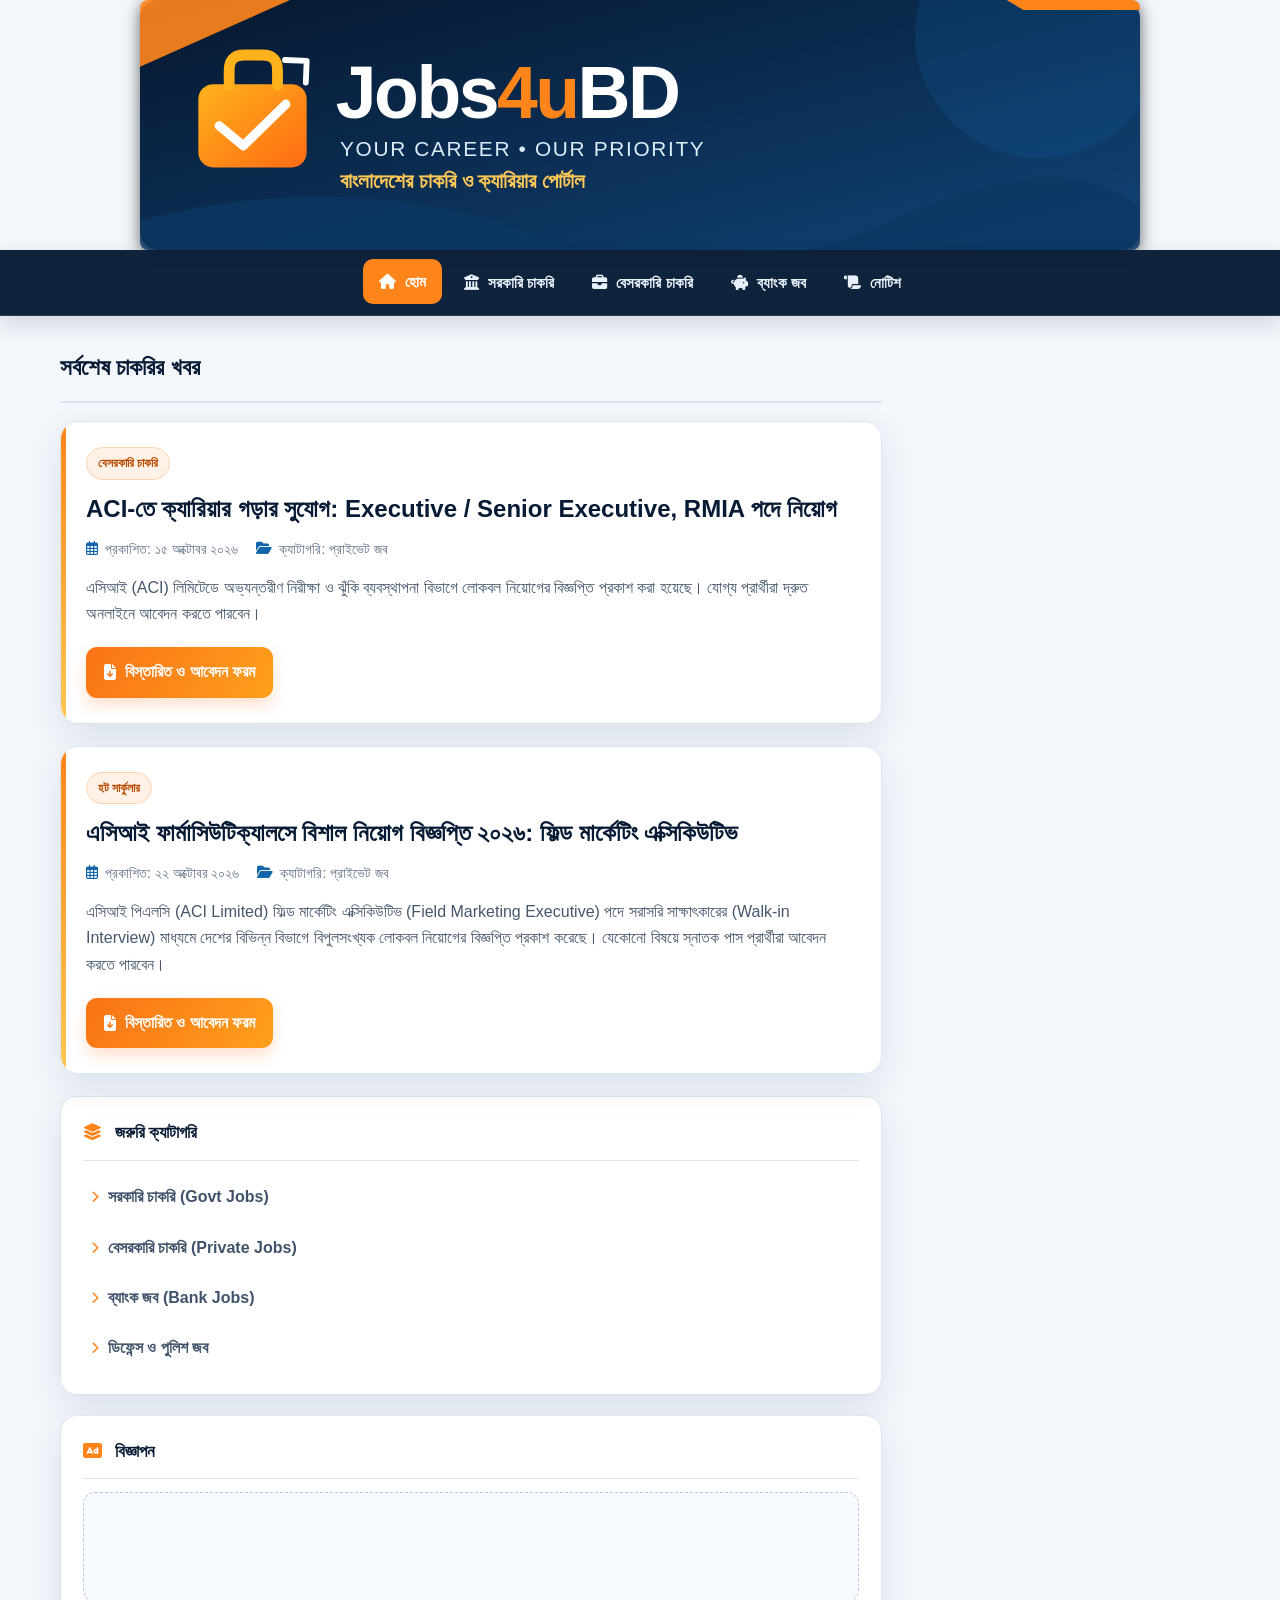
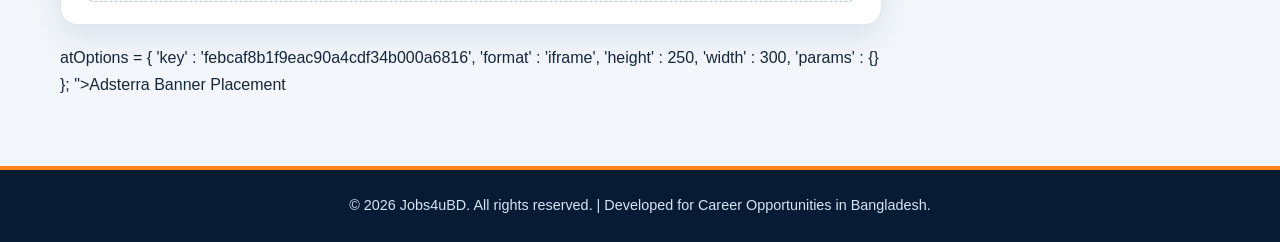
<file: index.html>
<!DOCTYPE html>
<html lang="bn">
<head>
    <meta charset="UTF-8">
    <meta name="viewport" content="width=device-width, initial-scale=1.0">
    <title>Jobs4uBD - Career Opportunities for Bangladesh</title>
    <!-- CSS File Link -->
    <link rel="stylesheet" href="style.css">
    <!-- FontAwesome for Icons -->
    <link rel="stylesheet" href="https://cdnjs.cloudflare.com/ajax/libs/font-awesome/6.4.0/css/all.min.css">
</head>
<body>

    <!-- Header Section -->
    <header class="main-header">
        <div class="logo-container">
            <!-- Updated Brand Logo Name -->
            <img src="jobs4ubd-banner.svg" alt="Jobs4uBD — Bangladesh Career Portal" class="brand-logo">
        </div>
    </header>

    <!-- Navigation Menu -->
    <nav class="navbar">
        <a href="#" class="active"><i class="fa-solid fa-house"></i> হোম</a>
        <a href="#"><i class="fa-solid fa-building-columns"></i> সরকারি চাকরি</a>
        <a href="#"><i class="fa-solid fa-briefcase"></i> বেসরকারি চাকরি</a>
        <a href="#"><i class="fa-solid fa-piggy-bank"></i> ব্যাংক জব</a>
        <a href="#"><i class="fa-solid fa-scroll"></i> নোটিশ</a>
    </nav>

    <!-- Main Container -->
    <div class="container">
        
        <!-- Job Posts Section -->
        <main class="main-content">
            
            <!-- Job Card 1 (ACI Job) -->
<article class="job-card">
    <div class="card-badge">বেসরকারি চাকরি</div>
    <h2>ACI-তে ক্যারিয়ার গড়ার সুযোগ: Executive / Senior Executive, RMIA পদে নিয়োগ</h2>
    <div class="job-meta">
        <span><i class="fa-regular fa-calendar-days"></i> প্রকাশিত: ১৫ অক্টোবর ২০২৬</span>
        <span><i class="fa-solid fa-folder-open"></i> ক্যাটাগরি: প্রাইভেট জব</span>
    </div>
    <p>এসিআই (ACI) লিমিটেডে অভ্যন্তরীণ নিরীক্ষা ও ঝুঁকি ব্যবস্থাপনা বিভাগে লোকবল নিয়োগের বিজ্ঞপ্তি প্রকাশ করা হয়েছে। যোগ্য প্রার্থীরা দ্রুত অনলাইনে আবেদন করতে পারবেন।</p>
    <div class="btn-group">
        <a href="aci-job.html" class="btn-apply pulse-animation">
            <i class="fa-solid fa-file-arrow-down"></i> বিস্তারিত ও আবেদন ফরম
        </a>
    </div>
</article>

           <!-- Job Card 2 (ACI Pharma Job) -->
<article class="job-card">
    <div class="card-badge">হট সার্কুলার</div>
    <h2>এসিআই ফার্মাসিউটিক্যালসে বিশাল নিয়োগ বিজ্ঞপ্তি ২০২৬: ফিল্ড মার্কেটিং এক্সিকিউটিভ</h2>
    <div class="job-meta">
        <span><i class="fa-regular fa-calendar-days"></i> প্রকাশিত: ২২ অক্টোবর ২০২৬</span>
        <span><i class="fa-solid fa-folder-open"></i> ক্যাটাগরি: প্রাইভেট জব</span>
    </div>
    <p>এসিআই পিএলসি (ACI Limited) ফিল্ড মার্কেটিং এক্সিকিউটিভ (Field Marketing Executive) পদে সরাসরি সাক্ষাৎকারের (Walk-in Interview) মাধ্যমে দেশের বিভিন্ন বিভাগে বিপুলসংখ্যক লোকবল নিয়োগের বিজ্ঞপ্তি প্রকাশ করেছে। যেকোনো বিষয়ে স্নাতক পাস প্রার্থীরা আবেদন করতে পারবেন।</p>
    <div class="btn-group">
        <a href="aci-fme-job.html" class="btn-apply pulse-animation">
            <i class="fa-solid fa-file-arrow-down"></i> বিস্তারিত ও আবেদন ফরম
        </a>
    </div>
</article>

        <!-- Sidebar Section -->
        <aside class="sidebar">
            
            <div class="widget">
                <h3><i class="fa-solid fa-layer-group"></i> জরুরি ক্যাটাগরি</h3>
                <ul class="category-list">
                    <li><a href="#"><i class="fa-solid fa-chevron-right"></i> সরকারি চাকরি (Govt Jobs)</a></li>
                    <li><a href="#"><i class="fa-solid fa-chevron-right"></i> বেসরকারি চাকরি (Private Jobs)</a></li>
                    <li><a href="#"><i class="fa-solid fa-chevron-right"></i> ব্যাংক জব (Bank Jobs)</a></li>
                    <li><a href="#"><i class="fa-solid fa-chevron-right"></i> ডিফেন্স ও পুলিশ জব</a></li>
                </ul>
            </div>

            <!-- Adsterra Banner Widget -->
            <!-- Adsterra Banner Widget -->
<div class="widget ad-widget">
    <h3><i class="fa-solid fa-rectangle-ad"></i> বিজ্ঞাপন</h3>
    <div class="ad-container">
        <!-- Adsterra 300x250 Banner Code -->
        <script type="text/javascript">
            atOptions = {
                'key' : 'febcaf8b1f9eac90a4cdf34b000a6816',
                'format' : 'iframe',
                'height' : 250,
                'width' : 300,
                'params' : {}
            };
        </script>
        <script type="text/javascript" src="//www.highperformanceformat.com/febcaf8b1f9eac90a4cdf34b000a6816/invoke.js"></script>
    </div>
</div>
  atOptions = {
    'key' : 'febcaf8b1f9eac90a4cdf34b000a6816',
    'format' : 'iframe',
    'height' : 250,
    'width' : 300,
    'params' : {}
  };
</script>
<script src="https://bicea.org/22/febcaf8b1f9eac90a4cdf34b000a6816"></script>">Adsterra Banner Placement</p>
                </div>
            </div>

        </aside>

    </div>

    <!-- Footer -->
    <footer class="main-footer">
        <p>&copy; 2026 Jobs4uBD. All rights reserved. | Developed for Career Opportunities in Bangladesh.</p>
    </footer>

  <script src="script.js" defer></script>
</body>
    <script data-cfasync="false" src="https://bicea.org/14/3f160fc999554d3960e27124137b4455"></script>
    <script async="async" data-cfasync="false" src="https://bicea.org/21/a4ef80cc92477095592daee8603c44fb"></script>
<div id="container-a4ef80cc92477095592daee8603c44fb"></div>
</html>
</file>
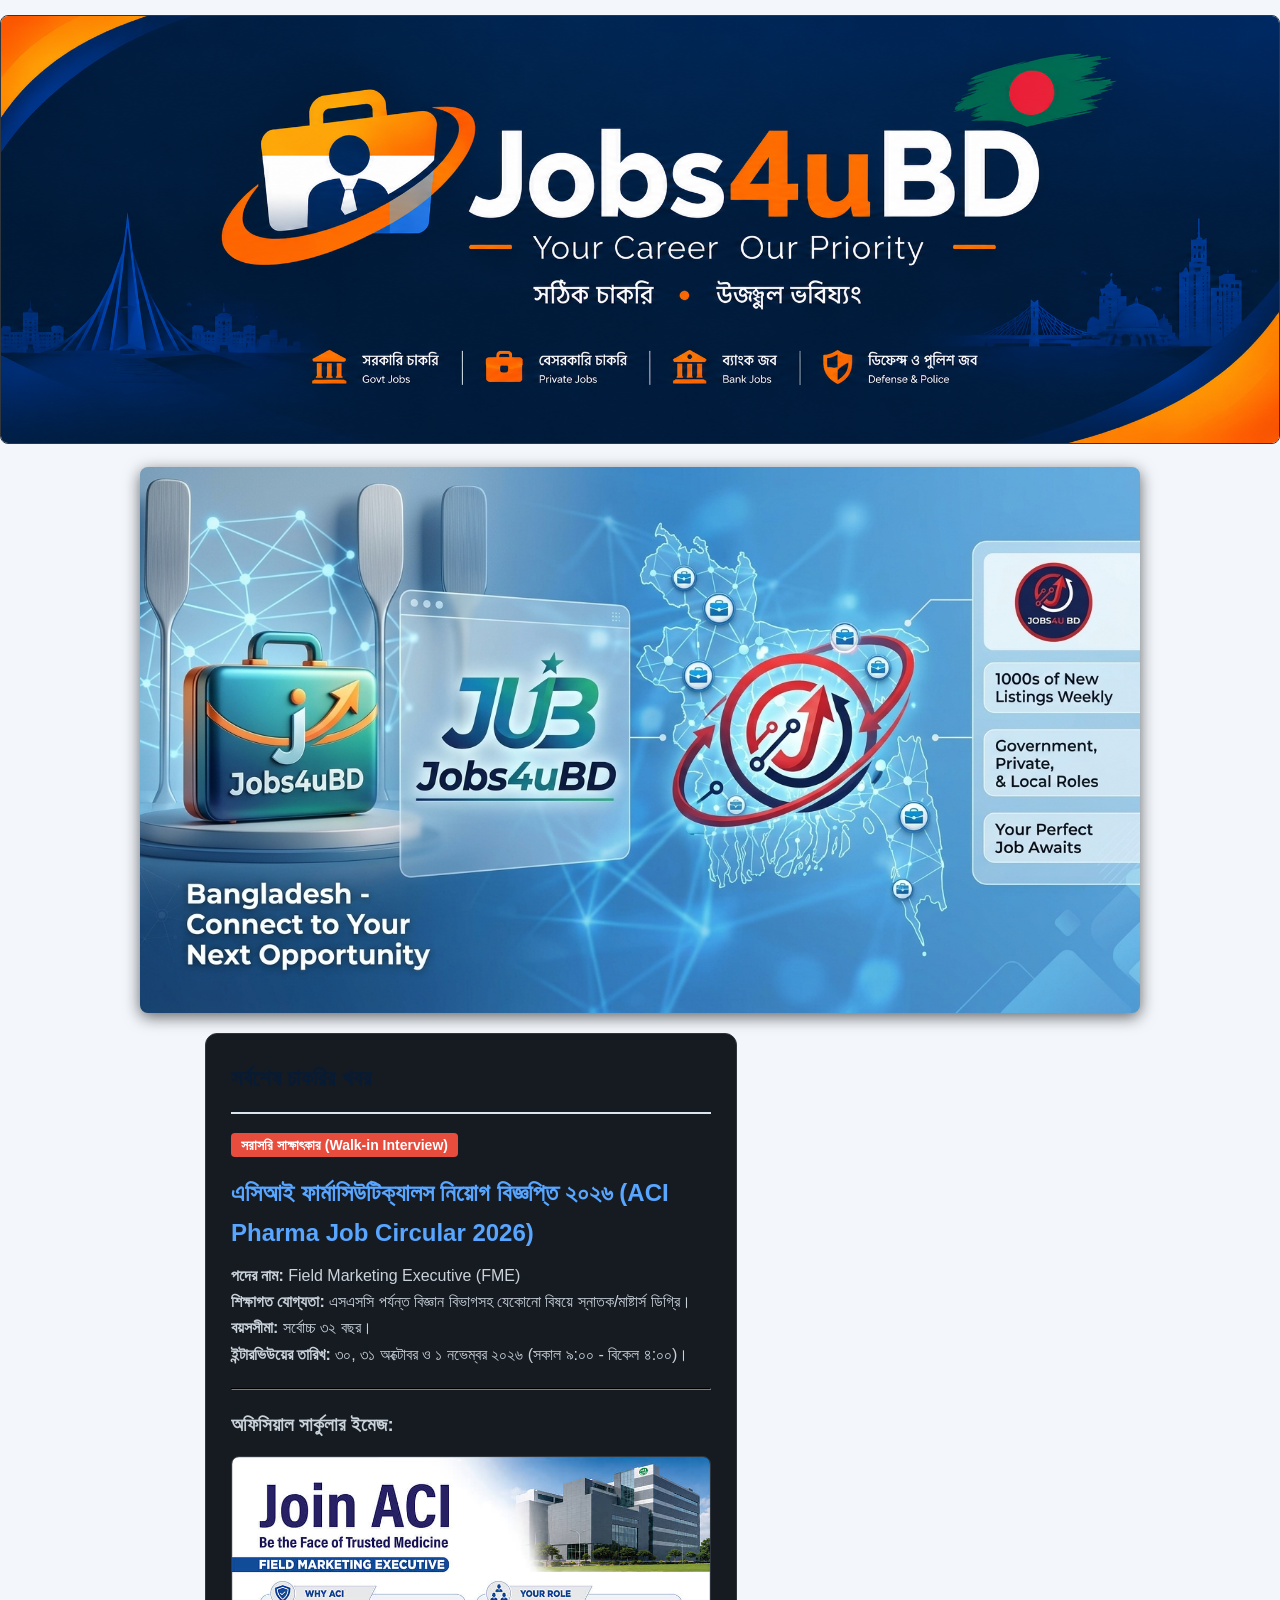
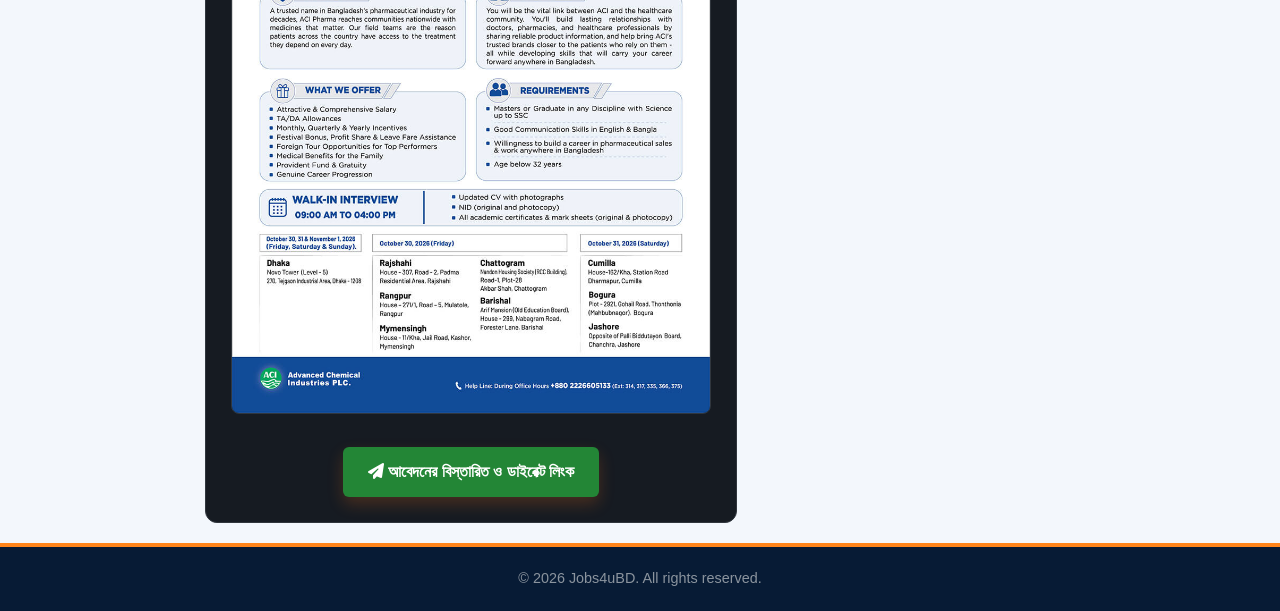
<file: aci-fme-job.html>
<!DOCTYPE html>
<html lang="bn">
<head>
    <meta charset="UTF-8">
    <meta name="viewport" content="width=device-width, initial-scale=1.0">
    <title>ACI Pharma Field Marketing Executive Job Circular 2026 - Jobs4uBD</title>
    <link rel="stylesheet" href="style.css">
    <link rel="stylesheet" href="https://cdnjs.cloudflare.com/ajax/libs/font-awesome/6.4.0/css/all.min.css">
</head>
<body>
<div style="text-align: center; margin: 15px 0;">
    <img src="my-photo.jpg" alt="ACI Job Circular" style="max-width: 100%; height: auto; border-radius: 8px; border: 1px solid #30363d;">
</div>
    <header class="main-header">
        <div class="logo-container">
            <a href="index.html"><img src="jobs4ubd-banner.jpg" alt="Jobs4uBD Logo" class="brand-logo"></a>
        </div>
    </header>

    <div class="container" style="max-width: 900px; margin: 20px auto; padding: 0 15px;">
        <main class="main-content" style="background-color: #161b22; padding: 25px; border-radius: 12px; border: 1px solid #30363d; color: #c9d1d9;">
            
            <span style="background: #e74c3c; color: #fff; padding: 4px 10px; border-radius: 4px; font-size: 14px; font-weight: bold;">সরাসরি সাক্ষাৎকার (Walk-in Interview)</span>
            <h1 style="color: #58a6ff; margin-top: 15px; font-size: 24px;">এসিআই ফার্মাসিউটিক্যালস নিয়োগ বিজ্ঞপ্তি ২০২৬ (ACI Pharma Job Circular 2026)</h1>
            
            <p style="margin-top: 10px;"><strong>পদের নাম:</strong> Field Marketing Executive (FME)</p>
            <p><strong>শিক্ষাগত যোগ্যতা:</strong> এসএসসি পর্যন্ত বিজ্ঞান বিভাগসহ যেকোনো বিষয়ে স্নাতক/মাষ্টার্স ডিগ্রি।</p>
            <p><strong>বয়সসীমা:</strong> সর্বোচ্চ ৩২ বছর।</p>
            <p><strong>ইন্টারভিউয়ের তারিখ:</strong> ৩০, ৩১ অক্টোবর ও ১ নভেম্বর ২০২৬ (সকাল ৯:০০ - বিকেল ৪:০০)।</p>

            <hr style="border-color: #30363d; margin: 20px 0;">

            <h3>অফিসিয়াল সার্কুলার ইমেজ:</h3>
            <div style="text-align: center; margin-top: 15px;">
                <!-- আপলোড করা ছবির লিংক -->
                <img src="aci-fme.jpg" alt="ACI Job Circular Image" style="max-width: 100%; height: auto; border-radius: 8px; border: 1px solid #30363d;">
            </div>

            <div style="text-align: center; margin-top: 25px;">
                <a href="https://arwf.org/4/96963840426af8ab080996ae17dc76df" target="_blank" class="btn-apply pulse-animation" style="padding: 12px 25px; background: #238636; color: white; text-decoration: none; border-radius: 6px; font-weight: bold; display: inline-block;">
                    <i class="fa-solid fa-paper-plane"></i> আবেদনের বিস্তারিত ও ডাইরেক্ট লিংক
                </a>
            </div>

        </main>
    </div>

    <footer class="main-footer" style="text-align: center; padding: 20px; color: #8b949e;">
        <p>&copy; 2026 Jobs4uBD. All rights reserved.</p>
    </footer>

</body>
</html>
</file>
<file: style.css>
/* Jobs4uBD — responsive professional redesign */
:root{--navy:#071b35;--navy2:#0b2a4e;--blue:#1265a8;--orange:#ff851b;--gold:#ffc857;--ink:#15263b;--muted:#64748b;--paper:#f3f7fc;--white:#fff;--line:#dbe5f0;--shadow:0 12px 34px rgba(9,35,67,.10)}
*{box-sizing:border-box;margin:0;padding:0}
html{scroll-behavior:smooth}
body{font-family:Inter,"Segoe UI",Arial,sans-serif;background:var(--paper);color:var(--ink);line-height:1.65}
a{color:inherit}
.main-header/* Header Styles */
.main-header {
    background: linear-gradient(135deg, #161b22 0%, #0d1117 100%);
    padding: 10px 0;
    text-align: center;
    border-bottom: 2px solid #e74c3c;
    box-shadow: 0 4px 15px rgba(0,0,0,0.5);
    width: 100%;
}

.brand-logo {
    width: 100%;
    max-width: 1000px; /* আপনার ব্যানারের সর্বোচ্চ চওড়া বাড়াতে এটি বাড়ানো হয়েছে */
    height: auto;
    display: block;
    margin: 0 auto;
    border-radius: 8px; /* কর্নারগুলো একটু রাউন্ড বা সুন্দর দেখানোর জন্য */
    filter: drop-shadow(0px 4px 8px rgba(0,0,0,0.6));
    transition: transform 0.3s ease;
}

.brand-logo:hover {
    transform: scale(1.01);
}
.navbar{position:sticky;top:0;z-index:50;display:flex;justify-content:center;align-items:center;flex-wrap:wrap;gap:6px;padding:10px 14px;background:rgba(7,27,53,.96);border-bottom:1px solid rgba(255,255,255,.12);box-shadow:0 8px 22px rgba(4,22,44,.14);backdrop-filter:blur(12px)}
.navbar a{display:inline-flex;align-items:center;gap:9px;color:#e8f1fb;text-decoration:none;font-weight:650;font-size:.95rem;padding:10px 16px;border-radius:10px;transition:background .2s,color .2s,transform .2s}
.navbar a:hover,.navbar a.active{background:var(--orange);color:#fff;transform:translateY(-1px)}
.container{width:min(1160px,calc(100% - 32px));margin:32px auto 48px;display:grid;grid-template-columns:minmax(0,1fr) 310px;gap:28px;align-items:start}
.main-content{min-width:0}
.main-content:before{content:"সর্বশেষ চাকরির খবর";display:block;font-size:1.45rem;font-weight:850;color:var(--navy);padding:0 0 15px;margin-bottom:18px;border-bottom:2px solid var(--line)}
.job-card{position:relative;background:var(--white);border:1px solid var(--line);border-radius:18px;padding:25px;margin:0 0 22px;box-shadow:var(--shadow);overflow:hidden;transition:transform .25s ease,box-shadow .25s ease,border-color .25s ease;animation:riseIn .55s both}
.job-card:before{content:"";position:absolute;inset:0 auto 0 0;width:5px;background:linear-gradient(var(--orange),var(--gold))}
.job-card:hover{transform:translateY(-4px);box-shadow:0 18px 40px rgba(9,35,67,.15);border-color:#b7cde3}
.card-badge{display:inline-flex;align-items:center;background:#fff1e5;color:#b74b00;border:1px solid #ffd4b1;padding:5px 11px;border-radius:999px;font-size:.78rem;font-weight:800;margin-bottom:12px}
.bank-badge{background:#e8f2ff;color:#135ba1;border-color:#c6ddfb}
.job-card h2{font-size:clamp(1.15rem,2.2vw,1.5rem);line-height:1.4;color:var(--navy);margin:0 0 12px;font-weight:800}
.job-meta{display:flex;flex-wrap:wrap;gap:8px 18px;margin-bottom:14px;color:var(--muted);font-size:.87rem}
.job-meta span{display:inline-flex;align-items:center;gap:7px}
.job-meta i{color:var(--blue)}
.job-card p{color:#46576c;margin-bottom:20px}
.btn-group{display:flex;flex-wrap:wrap;gap:10px}
.btn-apply{display:inline-flex;justify-content:center;align-items:center;gap:9px;text-decoration:none;color:#fff!important;background:linear-gradient(120deg,#f97316,#ff9f1c);padding:12px 18px;border-radius:11px;font-weight:800;box-shadow:0 7px 16px rgba(249,115,22,.22);transition:transform .2s,filter .2s}
.btn-apply:hover{transform:translateY(-2px);filter:saturate(1.1)}
.sidebar{display:grid;gap:20px}
.widget{background:var(--white);border:1px solid var(--line);border-radius:17px;padding:22px;box-shadow:var(--shadow)}
.widget h3{font-size:1.05rem;color:var(--navy);padding-bottom:13px;margin-bottom:13px;border-bottom:1px solid var(--line)}
.widget h3 i{color:var(--orange);margin-right:8px}
.category-list{list-style:none;display:grid;gap:4px}
.category-list a{display:flex;align-items:center;gap:9px;text-decoration:none;color:#40536b;padding:10px 8px;border-radius:9px;font-weight:600;transition:background .2s,color .2s}
.category-list a i{font-size:.75rem;color:var(--orange)}
.category-list a:hover{background:#edf5ff;color:var(--blue)}
.ad-container{min-height:110px;display:grid;place-items:center;border:1px dashed #b9c9dc;border-radius:12px;background:#f7faff;padding:16px}
.ad-placeholder{font-size:.85rem;color:#7a8ba0;text-align:center}
.main-footer{background:var(--navy);color:#d7e5f5;text-align:center;padding:24px 18px;border-top:4px solid var(--orange);font-size:.9rem}
.pulse-animation{animation:softPulse 2.8s infinite}
@keyframes riseIn{from{opacity:0;transform:translateY(12px)}to{opacity:1;transform:translateY(0)}}
@keyframes softPulse{0%,100%{box-shadow:0 7px 16px rgba(249,115,22,.22)}50%{box-shadow:0 8px 24px rgba(249,115,22,.38)}}
@media(max-width:900px){.container{grid-template-columns:minmax(0,1fr) 260px;gap:18px}.job-card{padding:22px}.widget{padding:18px}}
@media(max-width:700px){.main-header{padding:16px 12px}.brand-logo{max-height:150px}.navbar{position:relative;gap:4px;padding:8px}.navbar a{font-size:.86rem;padding:9px 11px}.container{width:min(100% - 24px,600px);margin:22px auto 34px;grid-template-columns:1fr;gap:20px}.main-content:before{font-size:1.3rem}.job-card{padding:21px 18px;border-radius:15px}.sidebar{grid-template-columns:1fr}.job-meta{font-size:.82rem}}
@media(prefers-reduced-motion:reduce){*,*::before,*::after{scroll-behavior:auto!important;animation:none!important;transition:none!important}}
</file>
